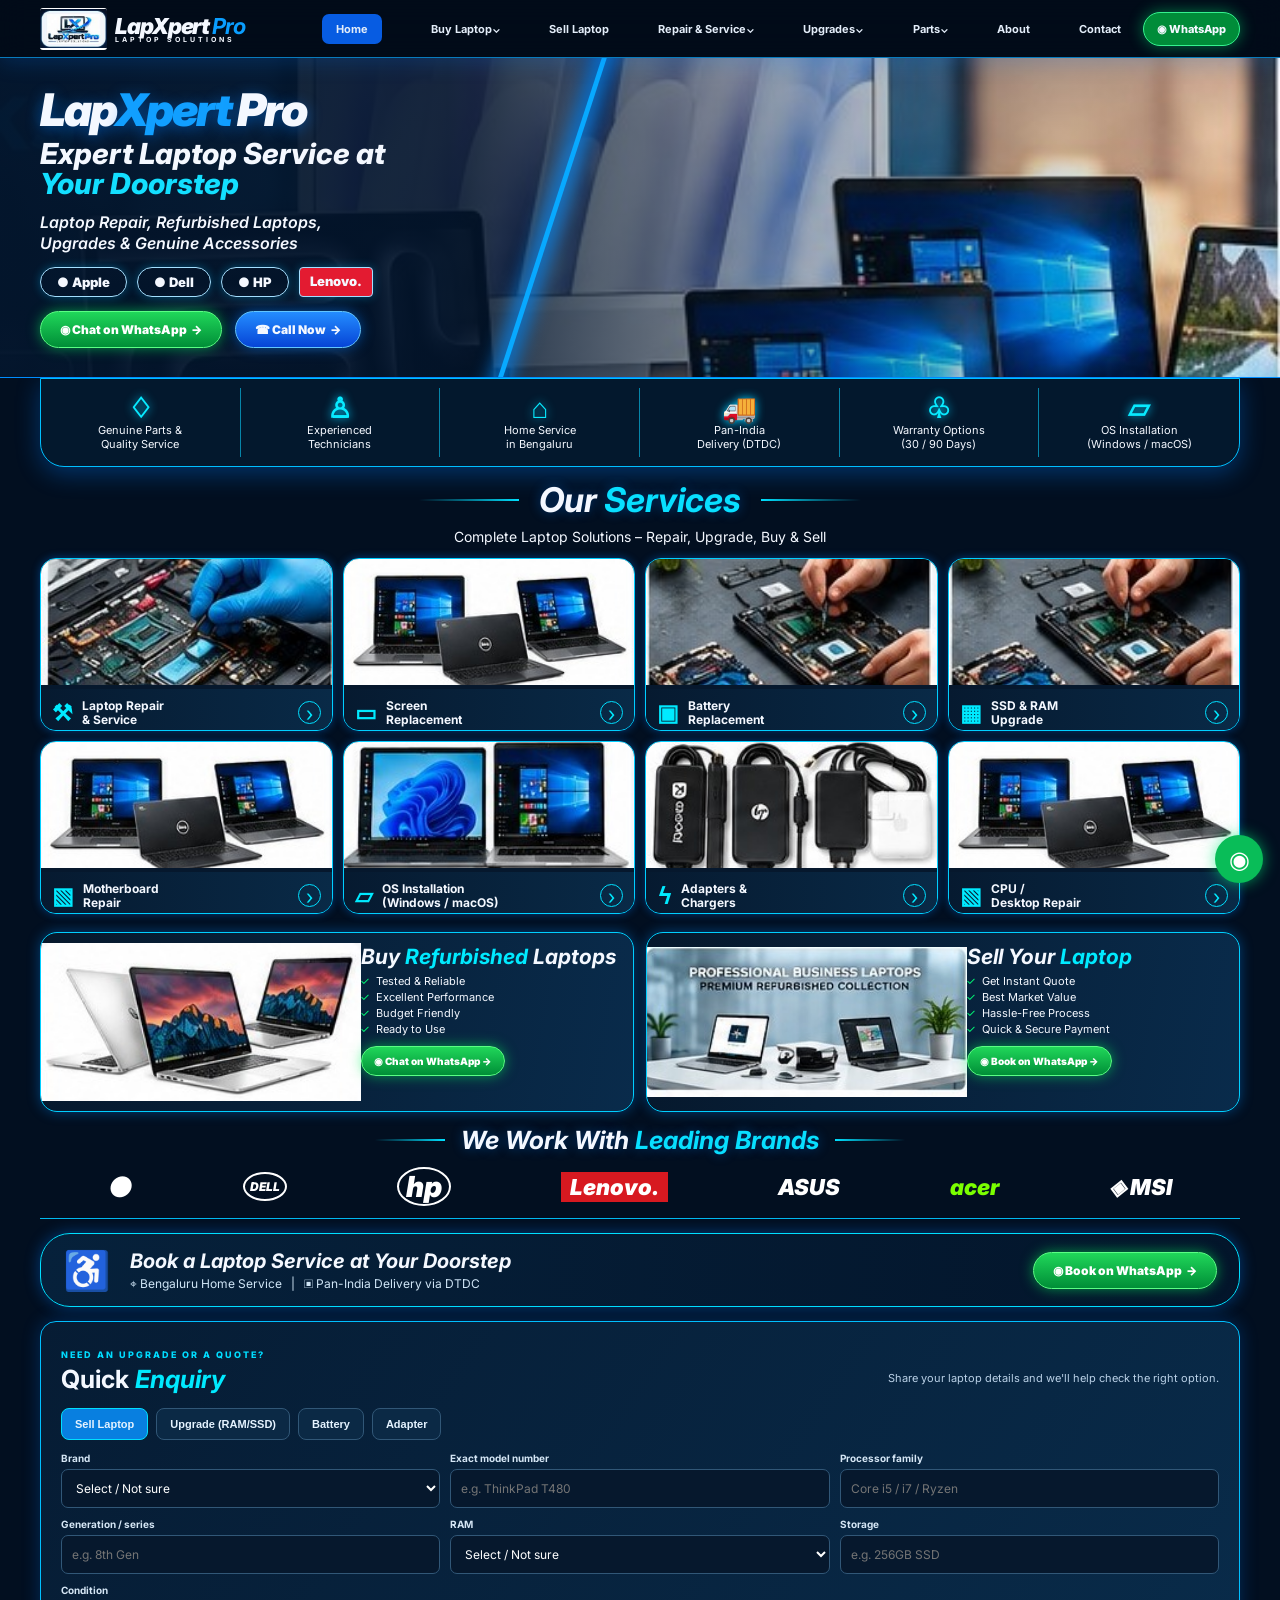
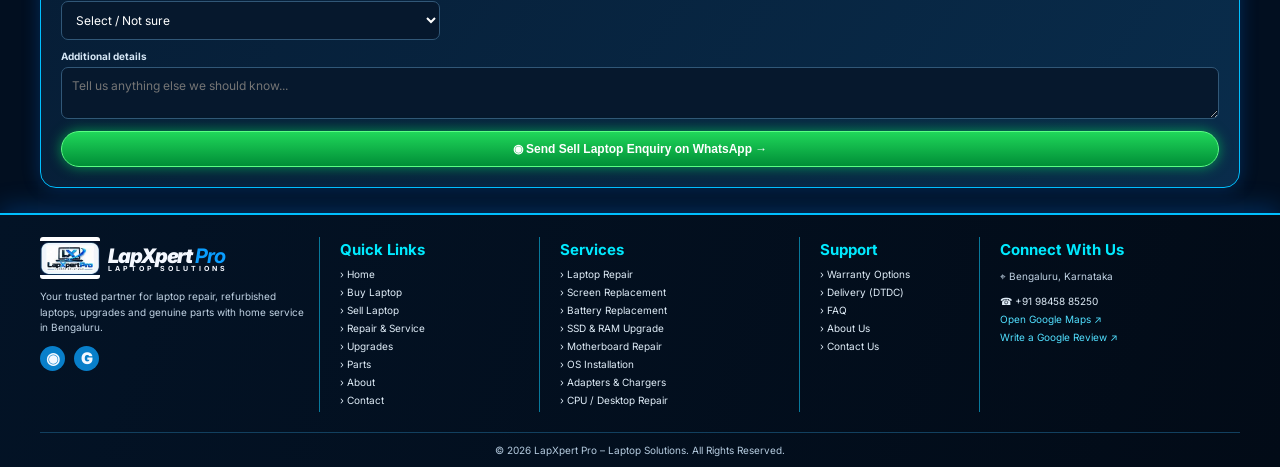
<file: index.html>
<!DOCTYPE html>
<html lang="en">
<head>
<meta charset="UTF-8">
<meta name="viewport" content="width=device-width, initial-scale=1">
<meta name="theme-color" content="#03152b">
<meta name="description" content="LapXpert Pro laptop repair, refurbished laptops, upgrades and genuine accessories. Bengaluru doorstep service and pan-India delivery.">
<title>LapXpert Pro | Expert Laptop Service at Your Doorstep</title>
<link rel="icon" href="lapxpert-pro-favicon-512-2.png">
<link rel="preconnect" href="https://fonts.googleapis.com">
<link rel="preconnect" href="https://fonts.gstatic.com" crossorigin>
<link href="https://fonts.googleapis.com/css2?family=Inter:wght@400;500;600;700;800;900&display=swap" rel="stylesheet">
<link rel="stylesheet" href="styles.css?v=20261104-mobilefix">
</head>
<body>
<header class="header">
  <div class="wrap nav">
    <a class="logo" href="#home"><img src="logo.jpg" alt="LapXpert Pro"><span class="logo-text">LapXpert <b>Pro</b><small>LAPTOP SOLUTIONS</small></span></a>
    <button class="hamburger" aria-label="Toggle navigation" aria-expanded="false"><span></span><span></span><span></span></button>
    <nav class="menu">
      <a class="active" href="#home">Home</a>
      <div class="dropdown"><button type="button" aria-expanded="false">Buy Laptop⌄</button><div class="dropdown-menu"><a href="#buy">Refurbished Laptops</a><a href="#buy">MacBooks</a><a href="#buy">Business Laptops</a></div></div>
      <a href="#quick-enquiry" data-kind="Sell Laptop">Sell Laptop</a>
      <div class="dropdown"><button type="button" aria-expanded="false">Repair &amp; Service⌄</button><div class="dropdown-menu"><a href="#services">Laptop Repair</a><a href="#services">Screen Replacement</a><a href="#services">Battery Replacement</a><a href="#services">Keyboard Replacement</a><a href="#services">Motherboard Repair</a><a href="#services">OS Installation</a><a href="#services">MacBook Repair</a><a href="#services">CPU / Desktop Repair</a></div></div>
      <div class="dropdown"><button type="button" aria-expanded="false">Upgrades⌄</button><div class="dropdown-menu"><a href="#quick-enquiry" data-kind="Upgrade (RAM/SSD)">RAM Upgrade</a><a href="#quick-enquiry" data-kind="Upgrade (RAM/SSD)">SSD Upgrade</a><a href="#quick-enquiry" data-kind="Battery">Battery Replacement</a></div></div>
      <div class="dropdown"><button type="button" aria-expanded="false">Parts⌄</button><div class="dropdown-menu"><a href="#adapter-service">Adapters &amp; Chargers</a><a href="#quick-enquiry" data-kind="Upgrade (RAM/SSD)">RAM &amp; SSD</a><a href="#quick-enquiry" data-kind="Battery">Laptop Batteries</a></div></div>
      <a href="#about">About</a><a href="#contact">Contact</a>
    </nav>
    <a class="nav-wa" href="https://wa.me/919845885250" target="_blank" rel="noopener">◉ WhatsApp</a>
  </div>
</header>

<main>
<section class="hero" id="home">
  <div class="hero-bg"></div>
  <div class="wrap hero-content">
    <div class="hero-copy">
      <div class="brand-title">Lap<span>Xpert</span> Pro</div>
      <h1>Expert Laptop Service at<br><em>Your Doorstep</em></h1>
      <p>Laptop Repair, Refurbished Laptops,<br>Upgrades &amp; Genuine Accessories</p>
      <div class="brand-pills"><span>● Apple</span><span>● Dell</span><span>● HP</span><span class="lenovo">Lenovo.</span></div>
      <div class="hero-actions"><a class="wa-button" href="https://wa.me/919845885250?text=Hi%20LapXpert%20Pro%2C%20I%20need%20laptop%20service." target="_blank" rel="noopener">◉ Chat on WhatsApp&nbsp; →</a><a class="call-button" href="tel:+919845885250">☎ Call Now&nbsp; →</a></div>
    </div>
  </div>
</section>

<section class="trust wrap" aria-label="Why choose LapXpert Pro">
  <div class="trust-item"><b>♢</b><span>Genuine Parts &amp;<br>Quality Service</span></div>
  <div class="trust-item"><b>♙</b><span>Experienced<br>Technicians</span></div>
  <div class="trust-item"><b>⌂</b><span>Home Service<br>in Bengaluru</span></div>
  <div class="trust-item"><b>🚚</b><span>Pan-India<br>Delivery (DTDC)</span></div>
  <div class="trust-item"><b>♧</b><span>Warranty Options<br>(30 / 90 Days)</span></div>
  <div class="trust-item"><b>▱</b><span>OS Installation<br>(Windows / macOS)</span></div>
</section>

<section class="section services" id="services">
  <div class="wrap">
    <div class="section-title"><span></span><h2>Our <em>Services</em></h2><span></span><p>Complete Laptop Solutions – Repair, Upgrade, Buy &amp; Sell</p></div>
    <div class="service-grid">
      <a class="service-card" href="#contact"><img src="repair.jpg" alt="Laptop repair"><div class="service-label"><b>⚒</b><strong>Laptop Repair<br>&amp; Service</strong><i>›</i></div></a>
      <a class="service-card" href="#contact"><img src="business.jpg" alt="Laptop screen replacement"><div class="service-label"><b>▭</b><strong>Screen<br>Replacement</strong><i>›</i></div></a>
      <a class="service-card" href="#contact"><img src="upgrade.jpg" alt="Laptop battery replacement"><div class="service-label"><b>▣</b><strong>Battery<br>Replacement</strong><i>›</i></div></a>
      <a class="service-card" href="#quick-enquiry"><img src="upgrade.jpg" alt="SSD and RAM upgrade"><div class="service-label"><b>▦</b><strong>SSD &amp; RAM<br>Upgrade</strong><i>›</i></div></a>
      <a class="service-card" href="#contact"><img src="business.jpg" alt="Laptop motherboard repair"><div class="service-label"><b>▧</b><strong>Motherboard<br>Repair</strong><i>›</i></div></a>
      <a class="service-card" href="#contact"><img src="windows.jpg" alt="Windows and macOS installation"><div class="service-label"><b>▱</b><strong>OS Installation<br>(Windows / macOS)</strong><i>›</i></div></a>
      <a class="service-card" id="adapter-service" href="#quick-enquiry" data-kind="Adapter"><img src="adapters.jpg" alt="Laptop adapters and chargers"><div class="service-label"><b>ϟ</b><strong>Adapters &amp;<br>Chargers</strong><i>›</i></div></a>
      <a class="service-card" href="#contact"><img src="business.jpg" alt="CPU and desktop repair"><div class="service-label"><b>▧</b><strong>CPU /<br>Desktop Repair</strong><i>›</i></div></a>
    </div>
  </div>
</section>

<section class="buy-sell wrap" id="buy">
  <article class="promo-card"><div class="promo-photo"><img src="buy.jpg" alt="Refurbished laptops"></div><div class="promo-content"><h2>Buy <em>Refurbished</em> Laptops</h2><ul><li>Tested &amp; Reliable</li><li>Excellent Performance</li><li>Budget Friendly</li><li>Ready to Use</li></ul><a class="wa-button small" href="https://wa.me/919845885250?text=Hi%2C%20please%20share%20available%20refurbished%20laptops." target="_blank" rel="noopener">◉ Chat on WhatsApp →</a></div></article>
  <article class="promo-card" id="sell"><div class="promo-photo"><img src="sell.jpg" alt="Sell your laptop"></div><div class="promo-content"><h2>Sell Your <em>Laptop</em></h2><ul><li>Get Instant Quote</li><li>Best Market Value</li><li>Hassle-Free Process</li><li>Quick &amp; Secure Payment</li></ul><a class="wa-button small" href="#quick-enquiry" data-kind="Sell Laptop">◉ Book on WhatsApp →</a></div></article>
</section>

<section class="brands wrap" id="about"><div class="section-title compact"><span></span><h2>We Work With <em>Leading Brands</em></h2><span></span></div><div class="brand-row"><b class="apple">●</b><b class="dell">DELL</b><b class="hp">hp</b><b class="lenovo-brand">Lenovo.</b><b>ASUS</b><b class="acer">acer</b><b class="msi">◈ MSI</b></div></section>

<section class="doorstep wrap"><div class="scooter">♿</div><div class="doorstep-copy"><h2>Book a Laptop Service at Your Doorstep</h2><p>⌖ Bengaluru Home Service&nbsp;&nbsp; | &nbsp;&nbsp;▣ Pan-India Delivery via DTDC</p></div><a class="wa-button" href="https://wa.me/919845885250?text=Hi%20LapXpert%20Pro%2C%20I%20want%20to%20book%20doorstep%20laptop%20service." target="_blank" rel="noopener">◉ Book on WhatsApp&nbsp; →</a></section>

<section class="quick-enquiry wrap" id="quick-enquiry">
  <div class="enquiry-head"><div><small>NEED AN UPGRADE OR A QUOTE?</small><h2>Quick <em>Enquiry</em></h2></div><p>Share your laptop details and we'll help check the right option.</p></div>
  <div class="enquiry-tabs"><button class="tab active" data-kind="Sell Laptop">Sell Laptop</button><button class="tab" data-kind="Upgrade (RAM/SSD)">Upgrade (RAM/SSD)</button><button class="tab" data-kind="Battery">Battery</button><button class="tab" data-kind="Adapter">Adapter</button></div>
  <form id="quick-form" class="quick-form">
    <div class="fields" id="dynamic-fields"></div>
    <label class="wide-label">Additional details<textarea name="Additional details" rows="2" placeholder="Tell us anything else we should know..."></textarea></label>
    <button class="wa-button submit" type="submit">◉ Send Enquiry on WhatsApp →</button>
  </form>
</section>
</main>

<footer class="footer" id="contact">
 <div class="wrap footer-grid">
  <div class="footer-about"><a class="logo" href="#home"><img src="logo.jpg" alt="LapXpert Pro"><span class="logo-text">LapXpert <b>Pro</b><small>LAPTOP SOLUTIONS</small></span></a><p>Your trusted partner for laptop repair, refurbished laptops, upgrades and genuine parts with home service in Bengaluru.</p><div class="social"><a href="https://wa.me/919845885250" aria-label="WhatsApp">◉</a><a href="https://g.page/r/CXIFnVDy2d-XEBM/review" target="_blank" rel="noopener" aria-label="Google Reviews">G</a></div></div>
  <div><h3>Quick Links</h3><a href="#home">› Home</a><a href="#buy">› Buy Laptop</a><a href="#sell">› Sell Laptop</a><a href="#services">› Repair &amp; Service</a><a href="#quick-enquiry">› Upgrades</a><a href="#services">› Parts</a><a href="#about">› About</a><a href="#contact">› Contact</a></div>
  <div><h3>Services</h3><a href="#services">› Laptop Repair</a><a href="#services">› Screen Replacement</a><a href="#services">› Battery Replacement</a><a href="#services">› SSD &amp; RAM Upgrade</a><a href="#services">› Motherboard Repair</a><a href="#services">› OS Installation</a><a href="#services">› Adapters &amp; Chargers</a><a href="#services">› CPU / Desktop Repair</a></div>
  <div><h3>Support</h3><a href="#contact">› Warranty Options</a><a href="#contact">› Delivery (DTDC)</a><a href="#contact">› FAQ</a><a href="#about">› About Us</a><a href="#contact">› Contact Us</a></div>
  <div><h3>Connect With Us</h3><p>⌖ Bengaluru, Karnataka</p><a href="tel:+919845885250">☎ +91 98458 85250</a><a class="map-link" href="https://www.google.com/maps/search/?api=1&query=LapXpert+Pro+Benson+Town+Bengaluru" target="_blank" rel="noopener">Open Google Maps ↗</a><a class="map-link" href="https://g.page/r/CXIFnVDy2d-XEBM/review" target="_blank" rel="noopener">Write a Google Review ↗</a></div>
 </div>
 <div class="wrap copyright">© <span id="year"></span> LapXpert Pro – Laptop Solutions. All Rights Reserved.</div>
</footer>
<a class="floating-wa" href="https://wa.me/919845885250" target="_blank" rel="noopener" aria-label="WhatsApp">◉</a>
<script src="script.js"></script>
</body>
</html>
</file>
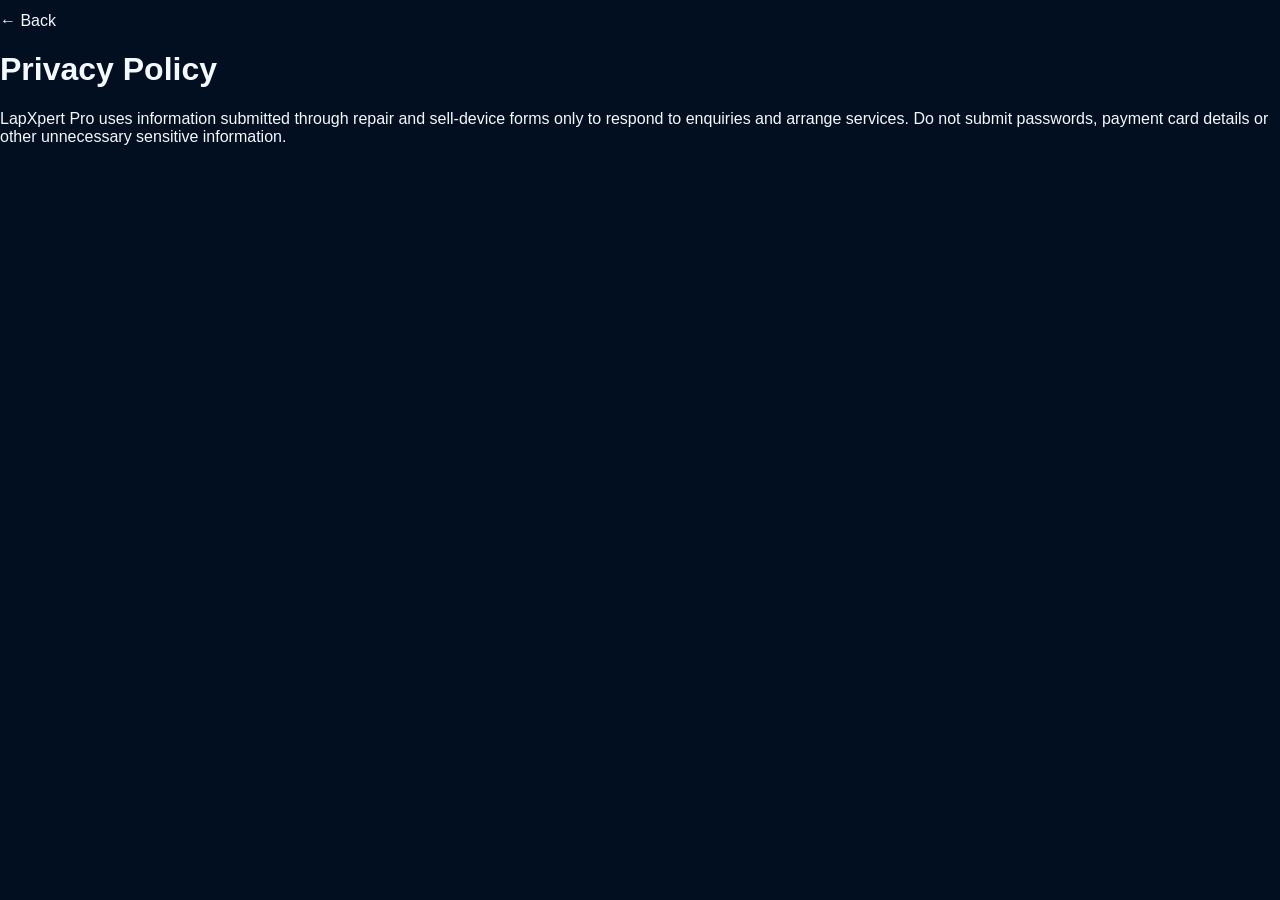
<file: privacy.html>
<html><head><meta name='viewport' content='width=device-width,initial-scale=1'><link rel='stylesheet' href='styles.css'><title>Privacy | LapXpert Pro</title></head><body><main class='section'><a href='index.html'>← Back</a><h1>Privacy Policy</h1><p>LapXpert Pro uses information submitted through repair and sell-device forms only to respond to enquiries and arrange services. Do not submit passwords, payment card details or other unnecessary sensitive information.</p></main></body></html>
</file>
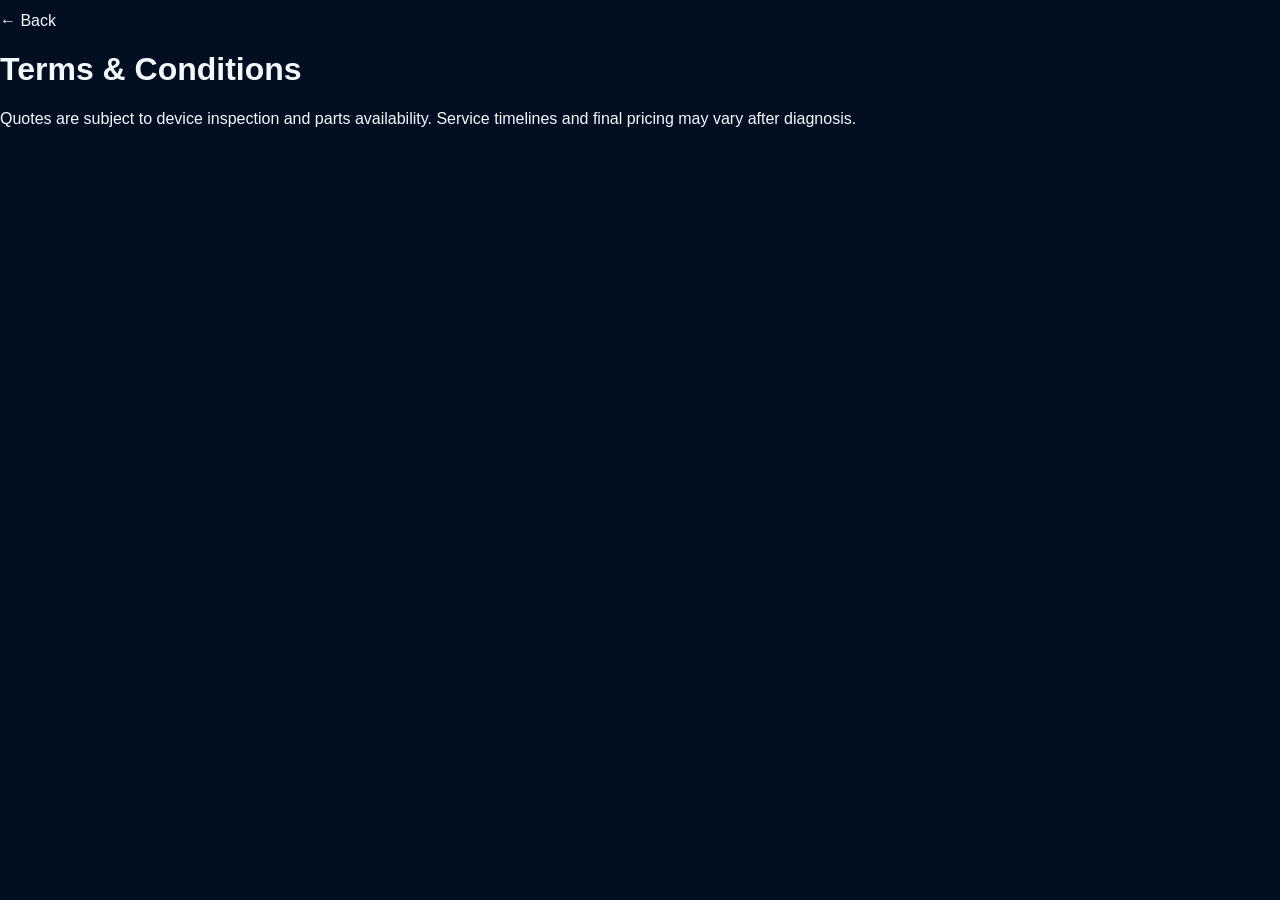
<file: terms.html>
<html><head><meta name='viewport' content='width=device-width,initial-scale=1'><link rel='stylesheet' href='styles.css'><title>Terms | LapXpert Pro</title></head><body><main class='section'><a href='index.html'>← Back</a><h1>Terms & Conditions</h1><p>Quotes are subject to device inspection and parts availability. Service timelines and final pricing may vary after diagnosis.</p></main></body></html>
</file>
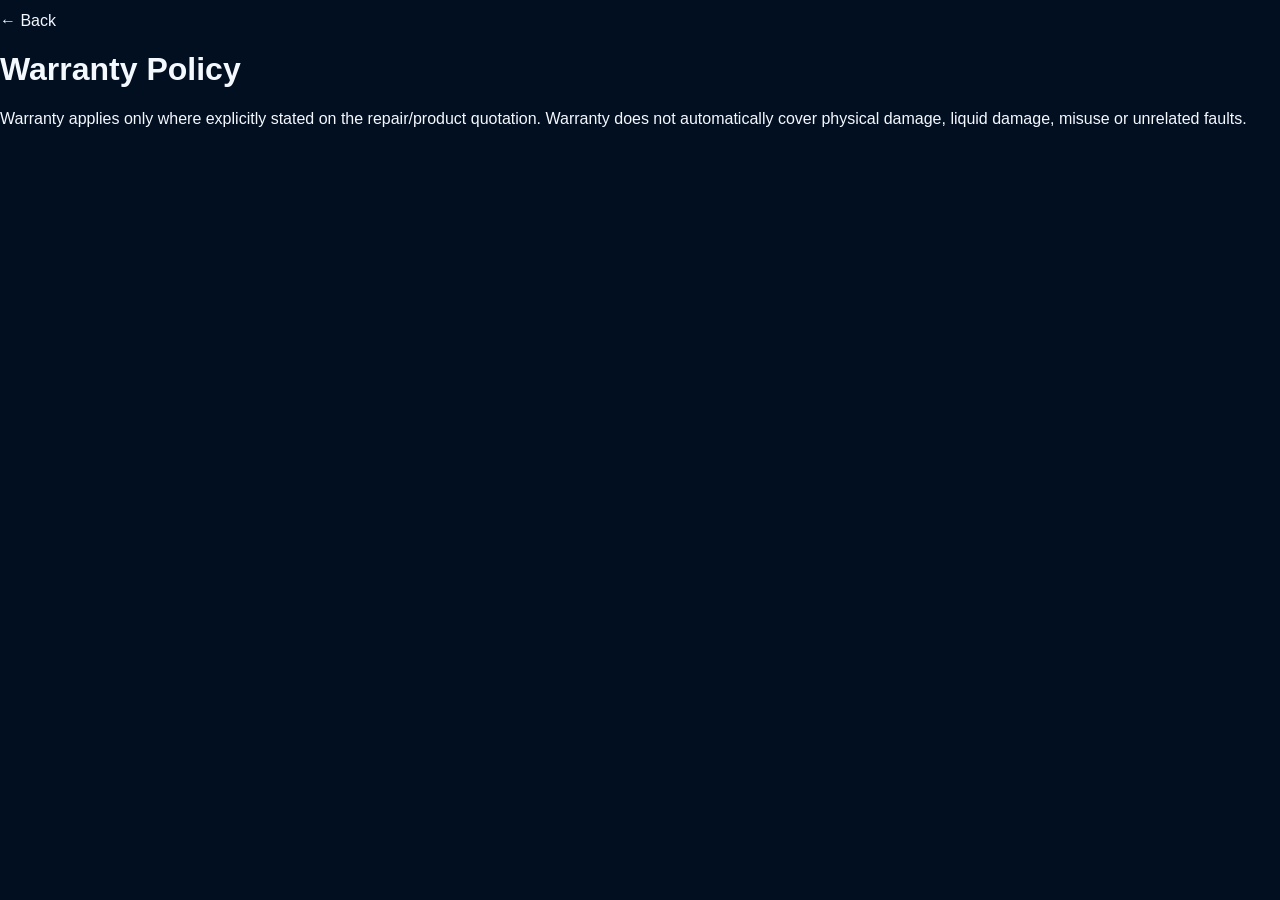
<file: warranty.html>
<html><head><meta name='viewport' content='width=device-width,initial-scale=1'><link rel='stylesheet' href='styles.css'><title>Warranty | LapXpert Pro</title></head><body><main class='section'><a href='index.html'>← Back</a><h1>Warranty Policy</h1><p>Warranty applies only where explicitly stated on the repair/product quotation. Warranty does not automatically cover physical damage, liquid damage, misuse or unrelated faults.</p></main></body></html>
</file>
<file: styles.css>
*{box-sizing:border-box}html{scroll-behavior:smooth;scroll-padding-top:85px}body{margin:0;background:#020f20;color:#f4f8ff;font-family:Inter,Arial,sans-serif}a{color:inherit;text-decoration:none}.wrap{width:min(1200px,calc(100% - 42px));margin:auto}.header{height:58px;position:sticky;top:0;z-index:30;background:#020b18ee;backdrop-filter:blur(14px);border-bottom:1px solid #087bbd;box-shadow:0 4px 22px #007dff33}.nav{height:100%;display:flex;align-items:center;gap:22px}.logo{display:flex;align-items:center;gap:8px;min-width:260px}.logo img{width:67px;height:42px;object-fit:contain;background:#fff;border-radius:3px}.logo-text{font-size:22px;font-weight:900;font-style:italic;letter-spacing:-1.1px;white-space:nowrap}.logo-text b{color:#0a9eff}.logo-text small{display:block;font-size:7px;letter-spacing:3px;font-style:normal;font-weight:700;margin-top:-4px}.menu{display:flex;align-items:center;justify-content:space-between;flex:1;gap:15px;font-size:11px;font-weight:700;white-space:nowrap}.menu>a,.dropdown>button{padding:10px 0;color:#e3edf9}.menu>a:hover,.dropdown>button:hover{color:#37dfff}.menu .active{background:#075ce2;border-radius:7px;padding:8px 14px}.dropdown{position:relative}.dropdown>button{border:0;background:none;font:inherit;cursor:pointer}.dropdown-menu{display:none;position:absolute;top:100%;left:-10px;min-width:190px;padding:8px;background:#061c35;border:1px solid #00bffb;border-radius:8px;box-shadow:0 12px 30px #000a}.dropdown:hover .dropdown-menu,.dropdown:focus-within .dropdown-menu,.dropdown.open .dropdown-menu{display:grid}.dropdown-menu a{font-size:11px;padding:9px;border-radius:5px}.dropdown-menu a:hover{background:#0b3d66}.nav-wa{font-size:11px;font-weight:800;white-space:nowrap;padding:9px 13px;border:1px solid #35f18d;border-radius:25px;background:#008c39;box-shadow:0 0 15px #00ef7b77}.hamburger{display:none}
.hero{height:320px;position:relative;overflow:hidden;background:#061a33 url("hero-products.jpg") center 48%/cover no-repeat;border-bottom:1px solid #008dff}.hero-bg{position:absolute;inset:0;background:linear-gradient(90deg,#03152cf7 0%,#03152ce8 35%,#03152c55 63%,#03152c00 100%)}.hero:after{content:"";position:absolute;top:-20%;bottom:-20%;left:43%;width:5px;background:#08a9ff;transform:skew(-18deg);box-shadow:0 0 20px 5px #008cff}.hero-content{height:100%;position:relative;z-index:1;display:flex;align-items:center}.hero-copy{max-width:500px}.brand-title{font-size:45px;line-height:1;font-weight:900;font-style:italic;letter-spacing:-2px;text-shadow:0 3px 15px #007fff77}.brand-title span{color:#119fff}.hero h1{font-size:29px;line-height:1.05;margin:7px 0 12px;font-weight:800;font-style:italic}.hero h1 em{color:#13dfff}.hero-copy>p{font-size:16px;line-height:1.35;font-weight:600;font-style:italic;margin:0 0 12px}.brand-pills{display:flex;gap:10px;margin:10px 0 14px}.brand-pills span{border:1px solid #a4dfff;border-radius:25px;padding:6px 16px;font-size:13px;font-weight:900;box-shadow:0 0 10px #00bfff55}.brand-pills .lenovo{background:#e31b31;border-radius:4px;padding:5px 10px}.hero-actions{display:flex;gap:13px}.wa-button,.call-button{display:inline-flex;align-items:center;justify-content:center;gap:8px;border-radius:30px;padding:10px 19px;font-size:12px;font-weight:900;white-space:nowrap}.wa-button{background:linear-gradient(#20d75a,#008e37);border:1px solid #5aff83;box-shadow:0 0 13px #00fa5b88;color:#fff}.call-button{background:linear-gradient(#248dff,#0644d6);border:1px solid #62c5ff;box-shadow:0 0 13px #007bff88}.trust{margin-top:0;display:grid;grid-template-columns:repeat(6,1fr);padding:9px 0;background:#03182d;border:1px solid #00bfff;border-radius:0 0 24px 24px;box-shadow:0 7px 25px #007fff55}.trust-item{min-height:69px;display:flex;flex-direction:column;align-items:center;justify-content:center;text-align:center;gap:2px;border-right:1px solid #0785a9}.trust-item:last-child{border:0}.trust-item b{font-size:28px;line-height:1;color:#08eaff;text-shadow:0 0 10px #00cfff}.trust-item span{font-size:11px;line-height:1.25}
.section{padding:12px 0 18px}.section-title{text-align:center;display:flex;align-items:center;justify-content:center;gap:20px;flex-wrap:wrap}.section-title>span{height:2px;width:100px;background:linear-gradient(90deg,transparent,#00dfff)}.section-title>span:nth-of-type(2){transform:rotate(180deg)}.section-title h2{font-size:34px;font-style:italic;margin:0;text-shadow:0 0 12px #007cff66}.section-title h2 em{color:#08dfff}.section-title p{width:100%;margin:-12px 0 13px;font-size:14px}.service-grid{display:grid;grid-template-columns:repeat(4,1fr);gap:10px}.service-card{height:173px;position:relative;overflow:hidden;border:1px solid #00cfff;border-radius:16px;background:#06182d;box-shadow:0 0 9px #007dff66;transition:.2s}.service-card:hover{transform:translateY(-3px);box-shadow:0 0 18px #00cfff99}.service-card>img{width:100%;height:126px;object-fit:cover}.service-label{height:47px;display:flex;align-items:center;gap:9px;padding:5px 11px;background:linear-gradient(90deg,#061a30,#092a47)}.service-label b{font-size:23px;color:#00eaff}.service-label strong{font-size:12px;line-height:1.15;flex:1}.service-label i{font-style:normal;border:1px solid #00dfff;color:#00eaff;width:23px;height:23px;border-radius:50%;display:grid;place-items:center;font-size:20px}
.buy-sell{display:grid;grid-template-columns:1fr 1fr;gap:12px;padding:0 0 13px}.promo-card{height:180px;display:flex;position:relative;overflow:hidden;border:1px solid #00cfff;border-radius:17px;background:linear-gradient(100deg,#06182c,#092b4b);box-shadow:0 0 13px #008cff66}.promo-photo{width:54%;height:100%;display:flex;align-items:center}.promo-photo img{width:100%;height:100%;object-fit:contain}.promo-content{flex:1;padding:12px 12px 10px 0}.promo-content h2{font-size:21px;line-height:1.1;font-style:italic;margin:0 0 6px;white-space:nowrap}.promo-content h2 em{color:#00eaff}.promo-content ul{padding:0 0 0 15px;margin:0 0 8px;list-style:"✓  ";font-size:11px;line-height:1.45}.promo-content li::marker{color:#00ff77}.wa-button.small{font-size:10px;padding:8px 12px}
.brands{padding:0 0 14px}.section-title.compact{gap:16px}.section-title.compact h2{font-size:25px}.section-title.compact>span{width:70px}.brand-row{display:flex;justify-content:space-around;align-items:center;gap:14px;padding:12px 20px;border-bottom:1px solid #00b9ee}.brand-row b{font-size:22px;font-weight:900;font-style:italic;color:#fff}.brand-row .apple{font-size:28px}.brand-row .dell{border:2px solid white;border-radius:50%;padding:5px;font-size:12px}.brand-row .hp{font-size:29px;border:2px solid white;border-radius:50%;padding:0 7px}.brand-row .lenovo-brand{background:#d71920;padding:2px 9px}.brand-row .acer{color:#7bff00}.brand-row .msi{font-style:italic}
.doorstep{display:flex;align-items:center;gap:20px;margin-bottom:14px;padding:13px 22px;border:1px solid #00dfff;border-radius:30px;background:linear-gradient(90deg,#06213b,#03152b);box-shadow:0 0 15px #007dff66}.scooter{font-size:38px;color:#00eaff}.doorstep-copy{flex:1}.doorstep-copy h2{font-size:20px;font-style:italic;margin:0 0 3px}.doorstep-copy p{font-size:12px;margin:0;color:#d0e6f7}.quick-enquiry{padding:20px;margin-bottom:25px;border:1px solid #00bfff;border-radius:16px;background:linear-gradient(125deg,#061c34,#092c4b);box-shadow:0 0 18px #007dff44}.enquiry-head{display:flex;justify-content:space-between;align-items:end}.enquiry-head small{font-size:9px;letter-spacing:2px;color:#00dcff;font-weight:800}.enquiry-head h2{font-size:25px;margin:2px 0}.enquiry-head h2 em{color:#00eaff}.enquiry-head p{font-size:11px;color:#bad1e7}.enquiry-tabs{display:flex;gap:8px;margin:12px 0}.tab{border:1px solid #315777;background:#0b2945;color:#e5f3ff;border-radius:8px;padding:9px 13px;font-size:11px;font-weight:800;cursor:pointer}.tab.active{background:#087fe0;border-color:#00dfff}.quick-form .fields{display:grid;grid-template-columns:repeat(3,1fr);gap:10px}.quick-form label{font-size:10px;font-weight:700;color:#d5e6f5}.quick-form input,.quick-form select,.quick-form textarea{display:block;width:100%;margin-top:5px;padding:10px;border:1px solid #315777;border-radius:7px;background:#06182d;color:#fff;font:12px Inter,Arial}.wide-label{display:block;margin-top:10px}.submit{width:100%;margin-top:12px}
.footer{border-top:2px solid #00bfff;background:linear-gradient(110deg,#031326,#020b17);box-shadow:0 -5px 24px #007dff44;padding:22px 0 0}.footer-grid{display:grid;grid-template-columns:1.4fr 1fr 1.2fr .8fr 1.2fr;gap:20px;padding-bottom:20px}.footer-grid>div{border-right:1px solid #08789a;padding-right:12px}.footer-grid>div:last-child{border:0}.footer-about .logo{min-width:0}.footer-about .logo img{width:60px}.footer-about .logo-text{font-size:20px}.footer-about p,.footer-grid p{font-size:10px;line-height:1.55;color:#c1d3e4}.footer-grid h3{font-size:15px;color:#00eaff;margin:3px 0 9px}.footer-grid>div>a:not(.logo){display:block;font-size:10px;margin:6px 0;color:#e0edf8}.footer-grid a:hover{color:#00eaff}.social{display:flex;gap:9px}.social a{width:25px;height:25px;display:grid;place-items:center;border-radius:50%;background:#087fca;font-weight:900}.map-link{color:#51dfff!important}.copyright{text-align:center;border-top:1px solid #12405f;padding:11px;font-size:10px;color:#b6cce0}.floating-wa{position:fixed;right:17px;bottom:17px;width:48px;height:48px;border-radius:50%;display:grid;place-items:center;background:#09bd58;color:#fff;font-size:24px;box-shadow:0 0 15px #00ef7b99;z-index:40}
@media(max-width:950px){.nav{gap:10px}.logo{min-width:205px}.logo-text{font-size:18px}.menu{gap:9px;font-size:10px}.nav-wa{padding:8px}.footer-grid{grid-template-columns:repeat(3,1fr)}.footer-grid>div:nth-child(3){border:0}}
@media(max-width:700px){.wrap{width:calc(100% - 24px)}.header{height:58px}.nav{justify-content:space-between}.logo{min-width:0}.logo img{width:55px}.logo-text{font-size:17px}.hamburger{display:block;margin-left:auto;background:none;border:0;padding:8px}.hamburger span{display:block;width:23px;height:2px;background:#fff;margin:5px}.menu{display:none;position:absolute;top:58px;left:0;right:0;padding:12px 20px;background:#03152b;border-bottom:1px solid #00cfff;flex-direction:column;align-items:stretch}.menu.show{display:flex}.menu>a,.dropdown>button{display:block;padding:10px 0;width:100%;text-align:left}.dropdown-menu{position:static;box-shadow:none}.nav-wa{font-size:0;padding:9px 12px}.nav-wa:first-letter{font-size:16px}.hero{height:350px;background-position:62% center}.hero-bg{background:linear-gradient(90deg,#03152cf5,#03152cdd 58%,#03152c55)}.hero:after{display:none}.brand-title{font-size:34px}.hero h1{font-size:23px}.hero-copy>p{font-size:13px}.brand-pills{gap:5px}.brand-pills span{padding:5px 9px;font-size:10px}.hero-actions{gap:7px;flex-wrap:wrap}.wa-button,.call-button{padding:9px 12px;font-size:10px}.trust{grid-template-columns:repeat(3,1fr);border-radius:0 0 16px 16px}.trust-item{min-height:68px}.trust-item:nth-child(3){border:0}.trust-item:nth-child(4){border-top:1px solid #08789a}.trust-item:nth-child(5){border-top:1px solid #08789a}.trust-item:nth-child(6){border-top:1px solid #08789a;border-right:0}.trust-item span{font-size:9px}.trust-item b{font-size:23px}.section-title h2{font-size:27px}.section-title>span{width:45px}.section-title p{font-size:11px;margin-top:-8px}.service-grid{grid-template-columns:repeat(2,1fr);gap:8px}.service-card{height:145px;border-radius:11px}.service-card>img{height:103px}.service-label{height:42px;padding:4px 7px;gap:5px}.service-label b{font-size:18px}.service-label strong{font-size:10px}.service-label i{width:19px;height:19px;font-size:16px}.buy-sell{grid-template-columns:1fr;gap:9px}.promo-card{height:155px}.promo-content h2{font-size:18px}.promo-content ul{font-size:10px}.brands .section-title.compact h2{font-size:18px}.brand-row{flex-wrap:wrap;gap:15px;padding:10px}.brand-row b{font-size:17px}.doorstep{border-radius:16px;padding:12px;gap:10px;flex-wrap:wrap}.scooter{font-size:27px}.doorstep-copy h2{font-size:15px}.doorstep-copy p{font-size:9px}.doorstep>.wa-button{margin-left:auto}.enquiry-head{display:block}.enquiry-head p{margin:5px 0}.enquiry-tabs{overflow-x:auto}.tab{white-space:nowrap}.quick-form .fields{grid-template-columns:repeat(2,1fr)}.footer-grid{grid-template-columns:1fr 1fr;gap:15px}.footer-grid>div:nth-child(2),.footer-grid>div:nth-child(4){border:0}.footer-grid>div:nth-child(3){border-right:1px solid #08789a}.footer-about{grid-column:1/-1;border:0!important}.footer-grid h3{font-size:13px}}
@media(max-width:390px){.hero-actions a{font-size:9px;padding:8px 10px}.quick-form .fields{grid-template-columns:1fr}.promo-content h2{font-size:16px}.promo-content ul{line-height:1.35}.brand-row{gap:10px}}

/* Interaction and enquiry refinements */
.dropdown>button{cursor:pointer}
.dropdown.open .dropdown-menu{display:grid}
.quick-form .fields label{min-width:0}
.quick-form select,.quick-form input{min-height:39px}
@media(max-width:700px){
 .dropdown-menu{display:none}
 .dropdown.open .dropdown-menu{display:grid}
 .dropdown-menu a{padding:9px 12px}
 .menu .dropdown>button{padding:10px 0}
}
</file>
